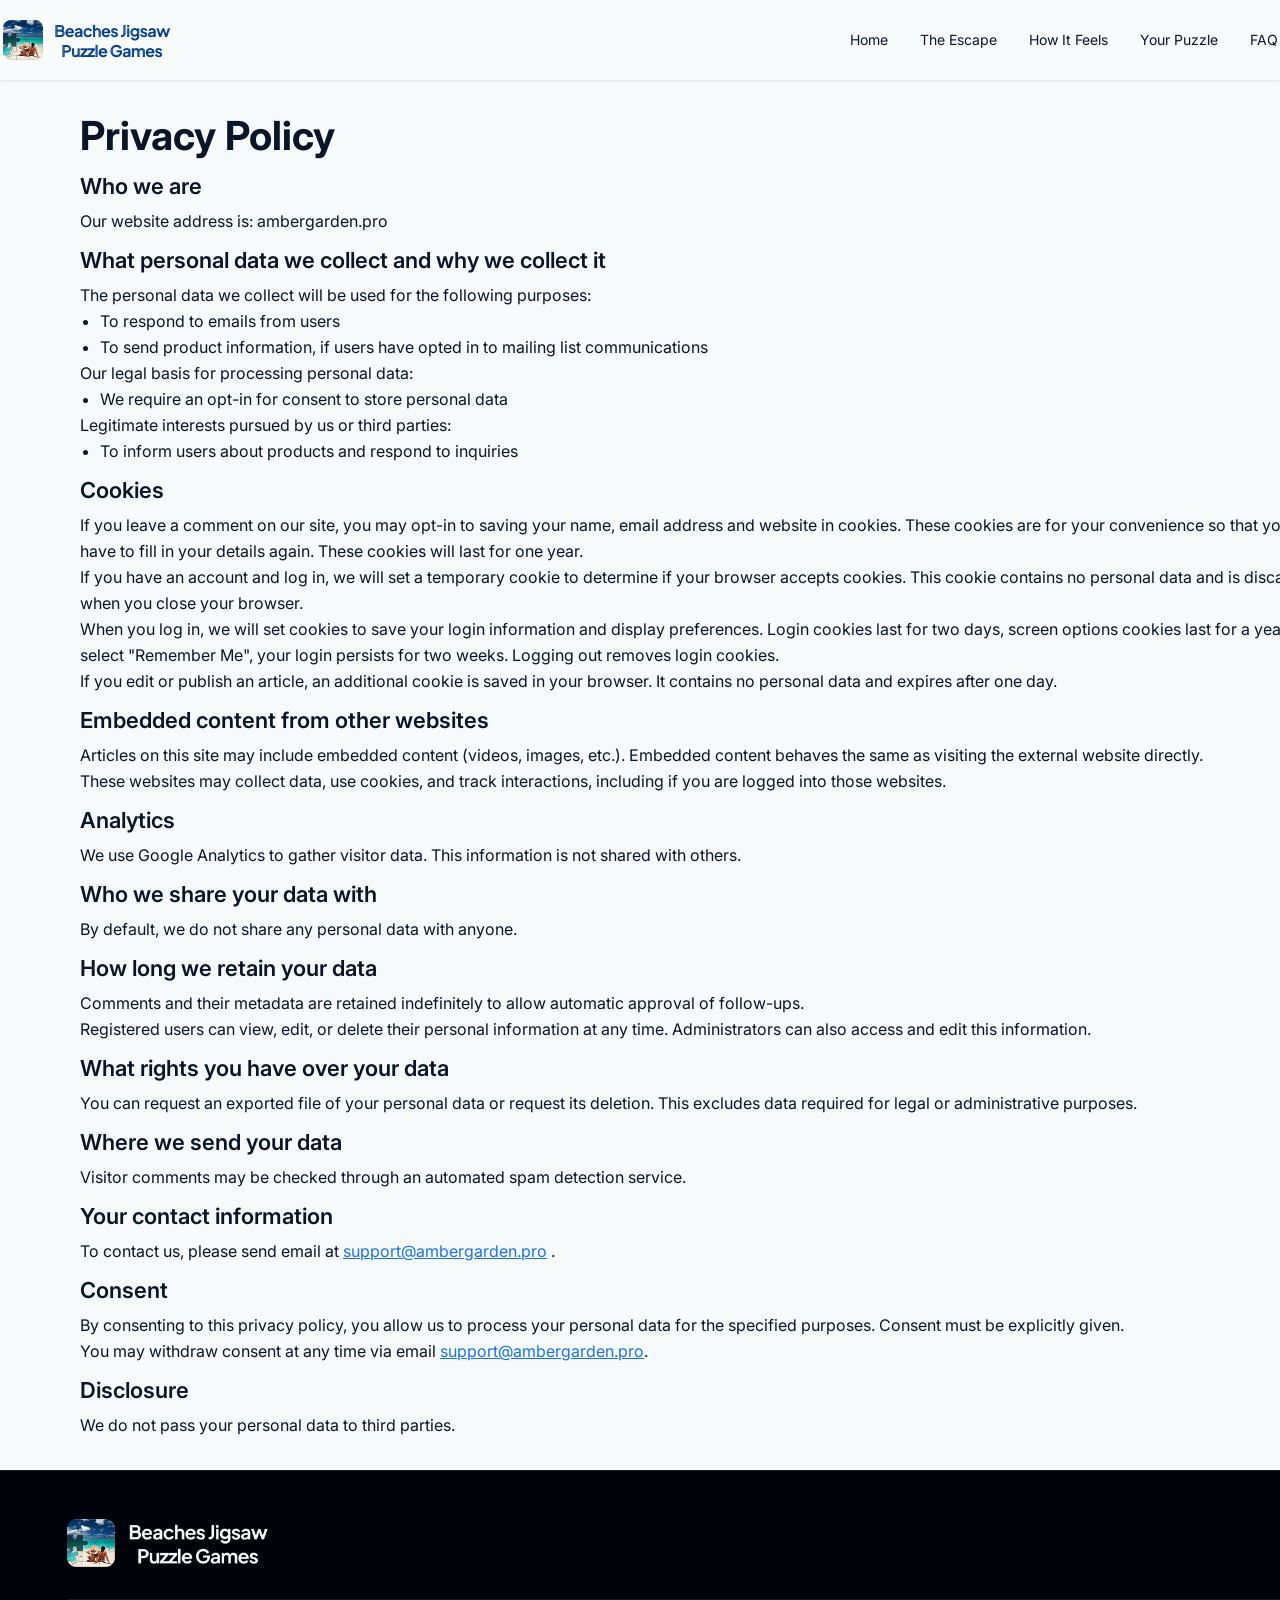
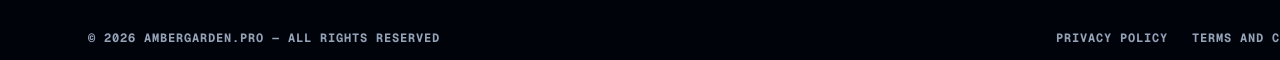
<file: policy.html>
<!doctype html>
<html lang="en">
  <head>
    <meta charset="UTF-8" />
    <meta name="viewport" content="width=device-width, initial-scale=1.0" />

    <title>Privacy Policy</title>
    <link rel="icon" href="img/unnamed 2.png" />

    <link rel="stylesheet" type="text/css" href="slick/slick.css" />
    <link rel="stylesheet" href="css/main.css" />
  </head>

  <body>
    <header class="a-j-header">
      <div class="a-j-header-background"></div>
      <nav class="a-j-navigation">
        <ul class="a-j-navigation-list">
          <li class="a-j-navigation-item">
            <a href="/" class="a-j-navigation-link">
              <img
                class="a-j-title-img a-j-navigation-img"
                alt="logo"
                src="img/1.png"
                style="height: 40px"
              />
            </a>
          </li>
          <li class="a-j-navigation-item">
            <a href="/" class="a-j-navigation-link">Home</a>
          </li>
          <li class="a-j-navigation-item">
            <a href="/#about" class="a-j-navigation-link">The Escape</a>
          </li>
          <li class="a-j-navigation-item">
            <a href="/#why" class="a-j-navigation-link">How It Feels</a>
          </li>
          <li class="a-j-navigation-item">
            <a href="/#uniqueness" class="a-j-navigation-link">Your Puzzle</a>
          </li>

          <li class="a-j-navigation-item">
            <a href="/#faq" class="a-j-navigation-link">FAQ</a>
          </li>
        </ul>

        <div class="a-j-header-button-wrapper">
          <a href="/" class="a-j-policy-terms-header-icon-menu">
            <img
              href="/"
              class="a-j-title-img"
              alt="logo"
              src="img/1.png"
              style="height: 40px"
            />
          </a>

          <button type="button" class="a-j-header-icon-button" data-menu-button>
            <svg
              class="a-j-header-icon a-j-header-icon-menu"
              width="24"
              height="24"
              viewBox="0 0 24 24"
              fill="none"
              xmlns="http://www.w3.org/2000/svg"
            >
              <g clip-path="url(#clip0_2_344)">
                <path
                  d="M4 6H20"
                  stroke="#0B1528"
                  stroke-width="2"
                  stroke-linecap="round"
                  stroke-linejoin="round"
                />
                <path
                  d="M4 12H20"
                  stroke="#0B1528"
                  stroke-width="2"
                  stroke-linecap="round"
                  stroke-linejoin="round"
                />
                <path
                  d="M4 18H20"
                  stroke="#0B1528"
                  stroke-width="2"
                  stroke-linecap="round"
                  stroke-linejoin="round"
                />
              </g>
              <defs>
                <clipPath id="clip0_2_344">
                  <rect width="24" height="24" fill="white" />
                </clipPath>
              </defs>
            </svg>
            <svg
              class="a-j-header-icon a-j-header-icon-close"
              width="24"
              height="24"
              viewBox="0 0 24 24"
              fill="none"
              xmlns="http://www.w3.org/2000/svg"
            >
              <g clip-path="url(#clip0_2_327)">
                <path
                  d="M18 6L6 18"
                  stroke="#0B1528"
                  stroke-width="2"
                  stroke-linecap="round"
                  stroke-linejoin="round"
                />
                <path
                  d="M6 6L18 18"
                  stroke="#0B1528"
                  stroke-width="2"
                  stroke-linecap="round"
                  stroke-linejoin="round"
                />
              </g>
              <defs>
                <clipPath id="clip0_2_327">
                  <rect width="24" height="24" fill="white" />
                </clipPath>
              </defs>
            </svg>
          </button>
        </div>
      </nav>
    </header>

    <main>
      <div class="a-j-policy-terms-container">
        <h1>Privacy Policy</h1>

        <section>
          <h2>Who we are</h2>
          <p>
            Our website address is:
            <span class="app-domain">ambergarden.pro</span>
          </p>
        </section>

        <section>
          <h2>What personal data we collect and why we collect it</h2>

          <p>
            The personal data we collect will be used for the following
            purposes:
          </p>
          <ul>
            <li>To respond to emails from users</li>
            <li>
              To send product information, if users have opted in to mailing
              list communications
            </li>
          </ul>

          <p>Our legal basis for processing personal data:</p>
          <ul>
            <li>We require an opt-in for consent to store personal data</li>
          </ul>

          <p>Legitimate interests pursued by us or third parties:</p>
          <ul>
            <li>To inform users about products and respond to inquiries</li>
          </ul>

          <h2>Cookies</h2>
          <p>
            If you leave a comment on our site, you may opt-in to saving your
            name, email address and website in cookies. These cookies are for
            your convenience so that you do not have to fill in your details
            again. These cookies will last for one year.
          </p>

          <p>
            If you have an account and log in, we will set a temporary cookie to
            determine if your browser accepts cookies. This cookie contains no
            personal data and is discarded when you close your browser.
          </p>

          <p>
            When you log in, we will set cookies to save your login information
            and display preferences. Login cookies last for two days, screen
            options cookies last for a year. If you select "Remember Me", your
            login persists for two weeks. Logging out removes login cookies.
          </p>

          <p>
            If you edit or publish an article, an additional cookie is saved in
            your browser. It contains no personal data and expires after one
            day.
          </p>

          <h2>Embedded content from other websites</h2>
          <p>
            Articles on this site may include embedded content (videos, images,
            etc.). Embedded content behaves the same as visiting the external
            website directly.
          </p>

          <p>
            These websites may collect data, use cookies, and track
            interactions, including if you are logged into those websites.
          </p>

          <h2>Analytics</h2>
          <p>
            We use Google Analytics to gather visitor data. This information is
            not shared with others.
          </p>
        </section>

        <section>
          <h2>Who we share your data with</h2>
          <p>By default, we do not share any personal data with anyone.</p>
        </section>

        <section>
          <h2>How long we retain your data</h2>
          <p>
            Comments and their metadata are retained indefinitely to allow
            automatic approval of follow-ups.
          </p>
          <p>
            Registered users can view, edit, or delete their personal
            information at any time. Administrators can also access and edit
            this information.
          </p>
        </section>

        <section>
          <h2>What rights you have over your data</h2>
          <p>
            You can request an exported file of your personal data or request
            its deletion. This excludes data required for legal or
            administrative purposes.
          </p>
        </section>

        <section>
          <h2>Where we send your data</h2>
          <p>
            Visitor comments may be checked through an automated spam detection
            service.
          </p>
        </section>

        <section>
          <h2>Your contact information</h2>
          <p>
            To contact us, please send email at
            <a href="mailto:support@ambergarden.pro"
              ><span class="domain">support@ambergarden.pro</span></a
            >
            .
          </p>
        </section>

        <section>
          <h2>Consent</h2>
          <p>
            By consenting to this privacy policy, you allow us to process your
            personal data for the specified purposes. Consent must be explicitly
            given.
          </p>
          <p>
            You may withdraw consent at any time via email
            <a href="mailto:support@ambergarden.pro"
              ><span class="domain">support@ambergarden.pro</span></a
            >.
          </p>
        </section>

        <section>
          <h2>Disclosure</h2>
          <p>We do not pass your personal data to third parties.</p>
        </section>
      </div>
    </main>

    <footer
      class="a-j-footer"
      style="margin: auto; border-top: 1px solid #f1f5f91a; background: #01030a"
    >
      <div class="a-j-footer-container">
        <div class="a-j-footer-div-w">
          <a href="#">
            <img
              class="a-j-footer-img"
              src="/img/Brand Logo.png"
              alt="button"
            /> </a
          ><img class="a-j-footer-img-w" src="/img/Frame.png" alt="button" />
        </div>
        <div class="a-j-footer-div-q">
          <div class="a-j-footer-wrapper">
            <a class="a-j-footer-text" href="/policy.html">Privacy Policy</a>
            <a class="a-j-footer-text" href="/terms.html"
              >Terms and Conditions
            </a>
          </div>
          <p class="a-j-footer-copyright">
            © 2026 ambergarden.pro — All rights reserved
          </p>
        </div>
      </div>
    </footer>
    <script src="js/mobile-menu.js"></script>
  </body>
</html>
</file>
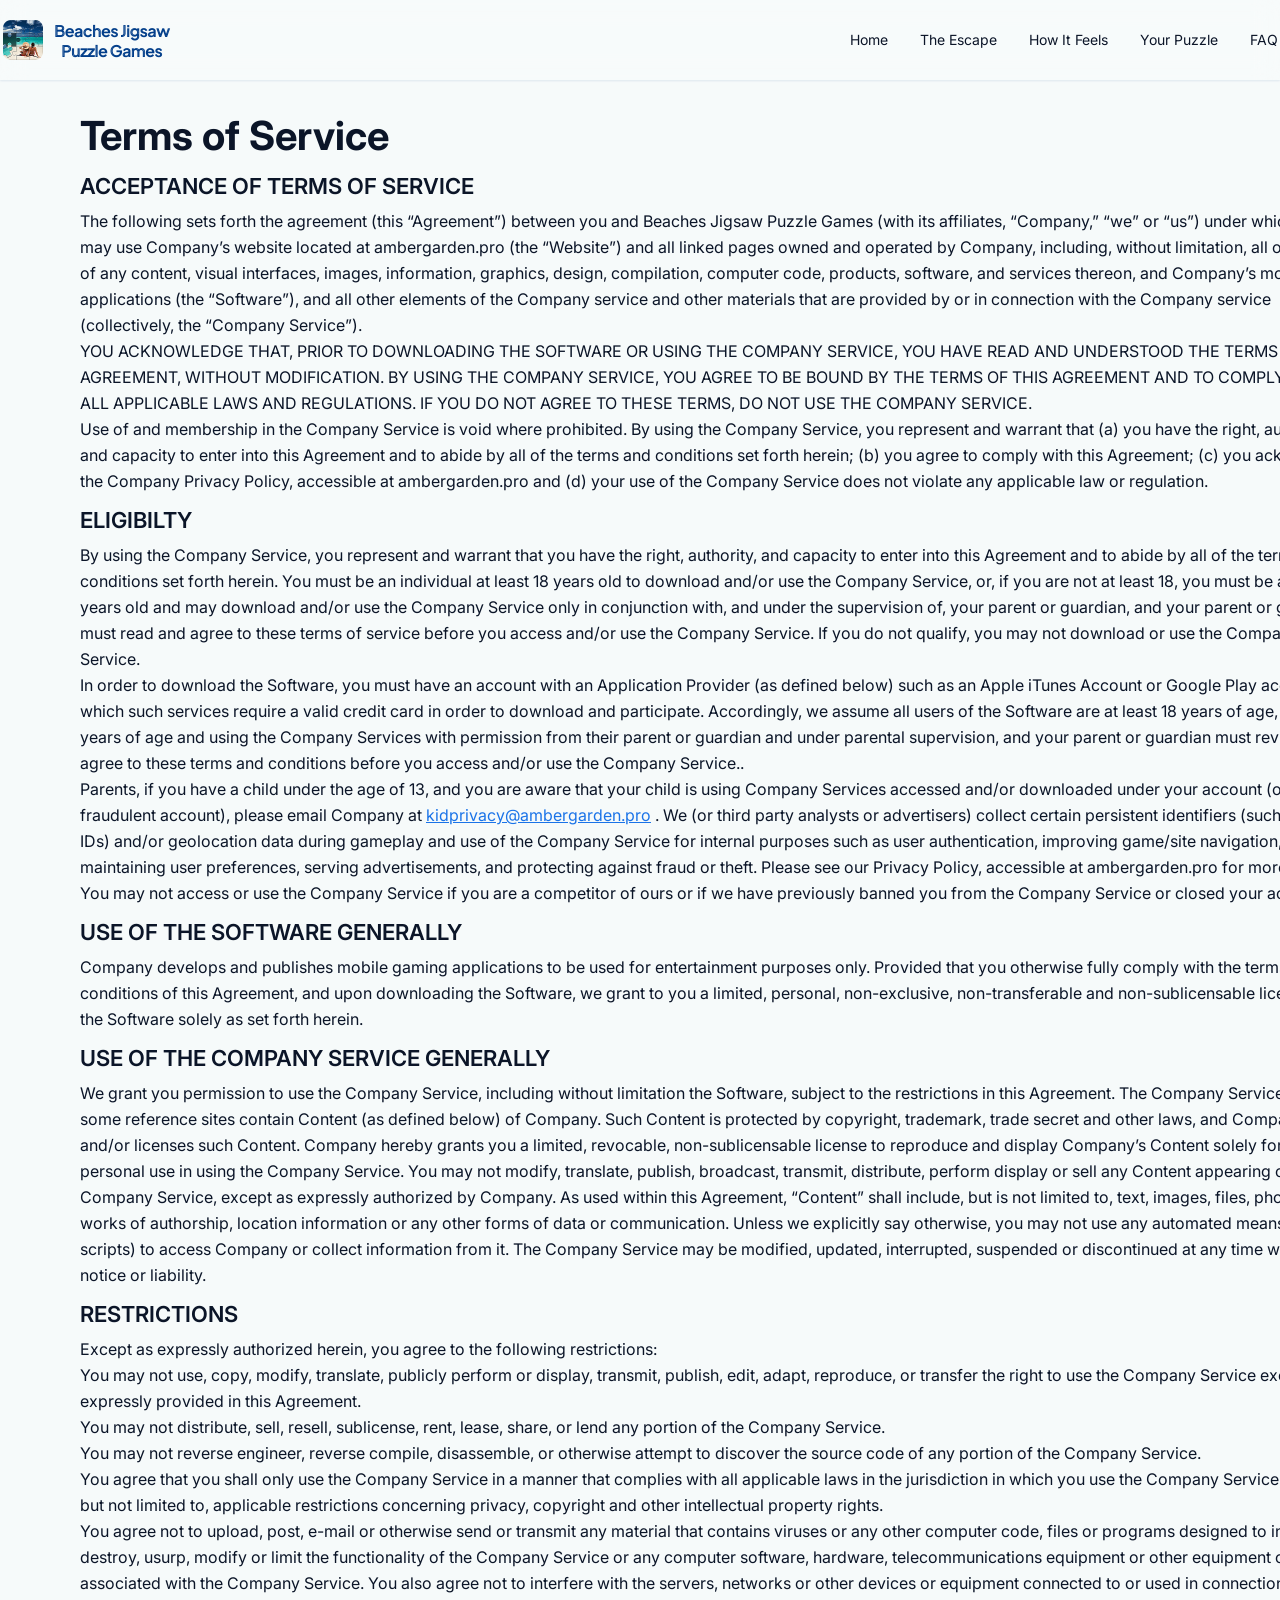
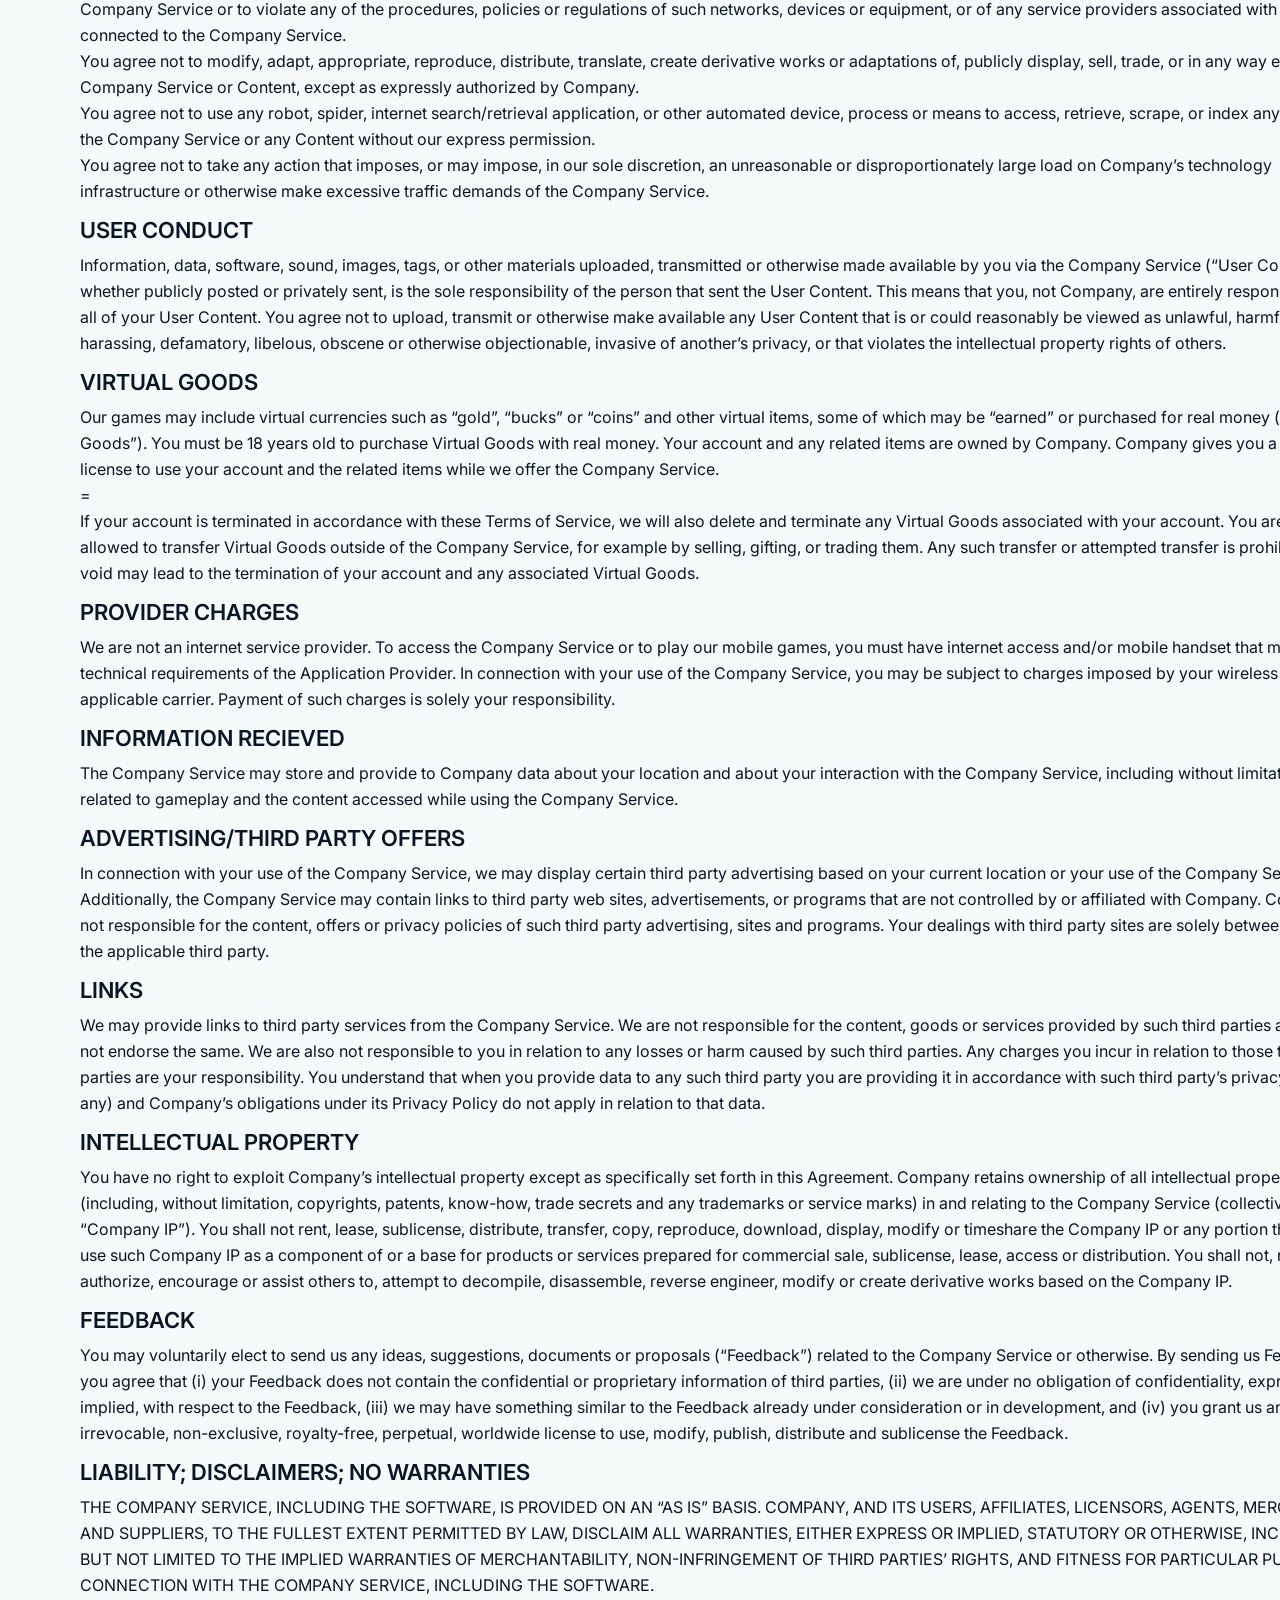
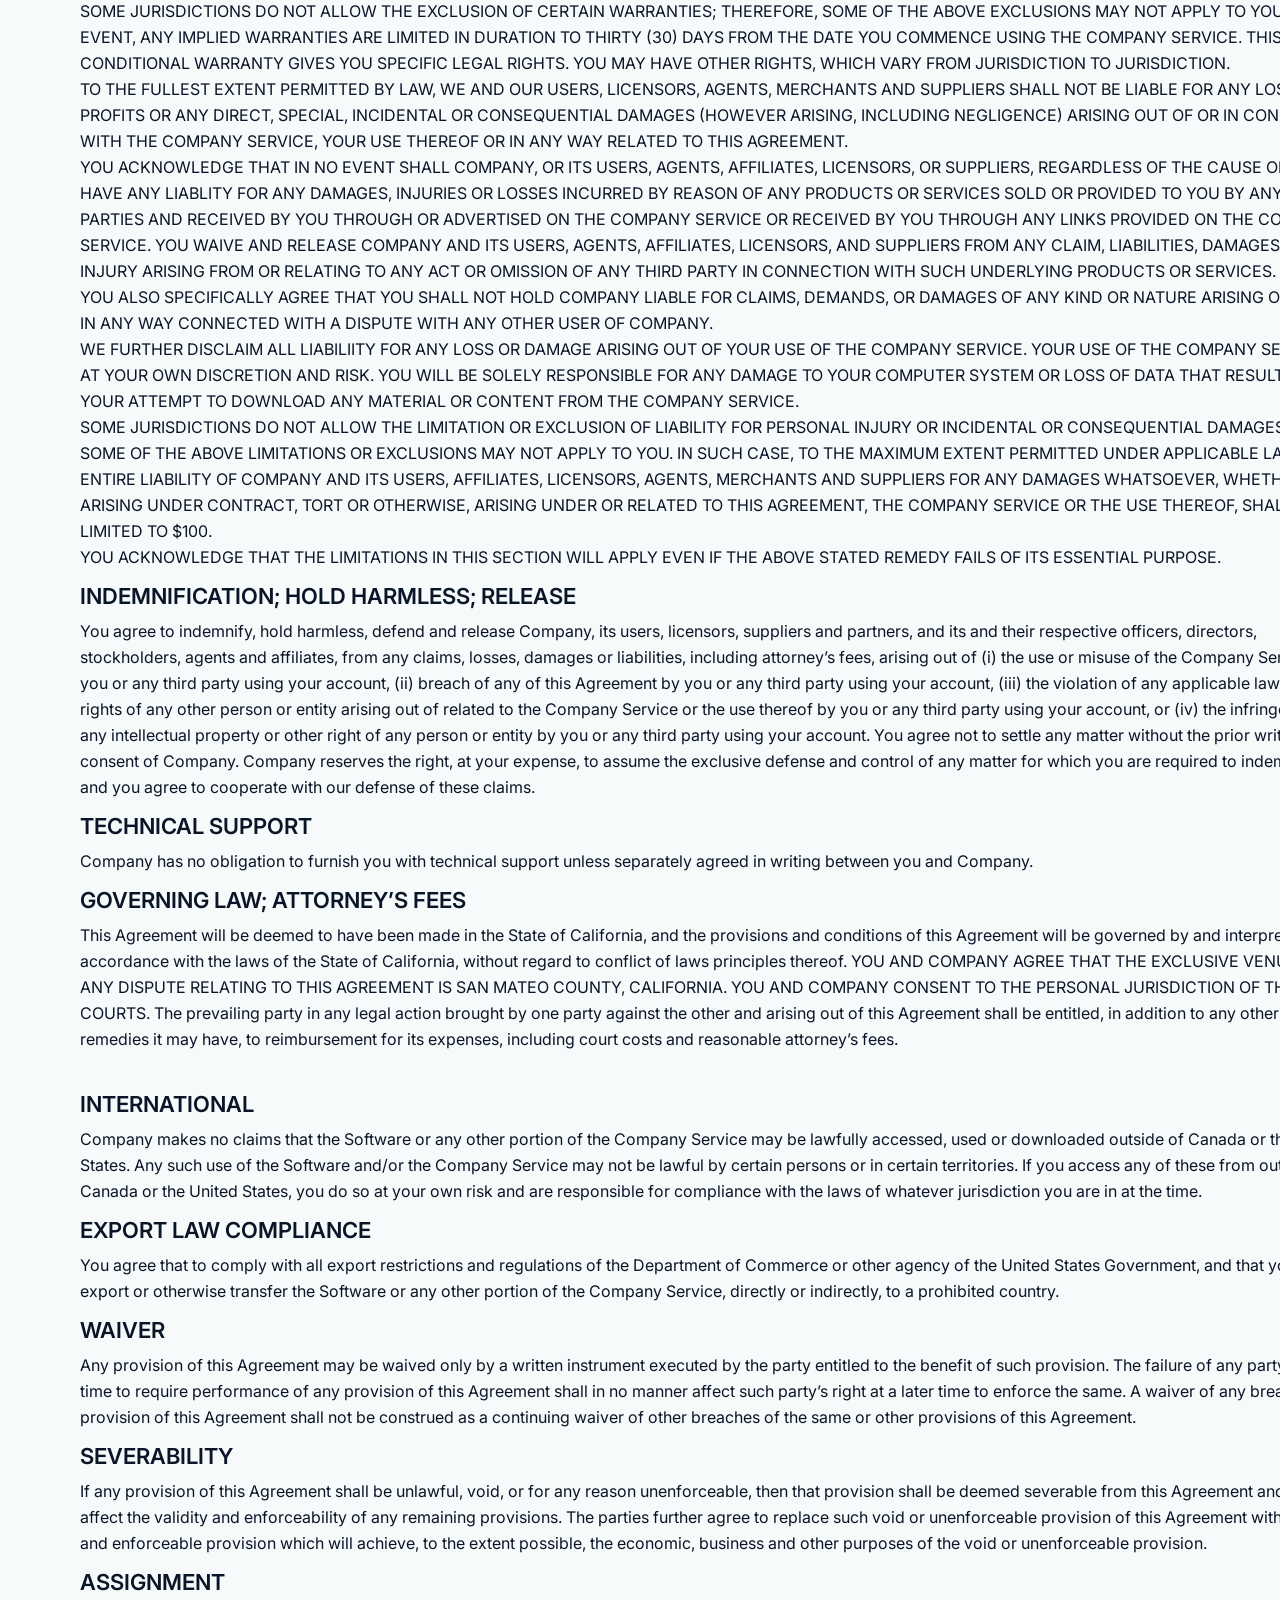
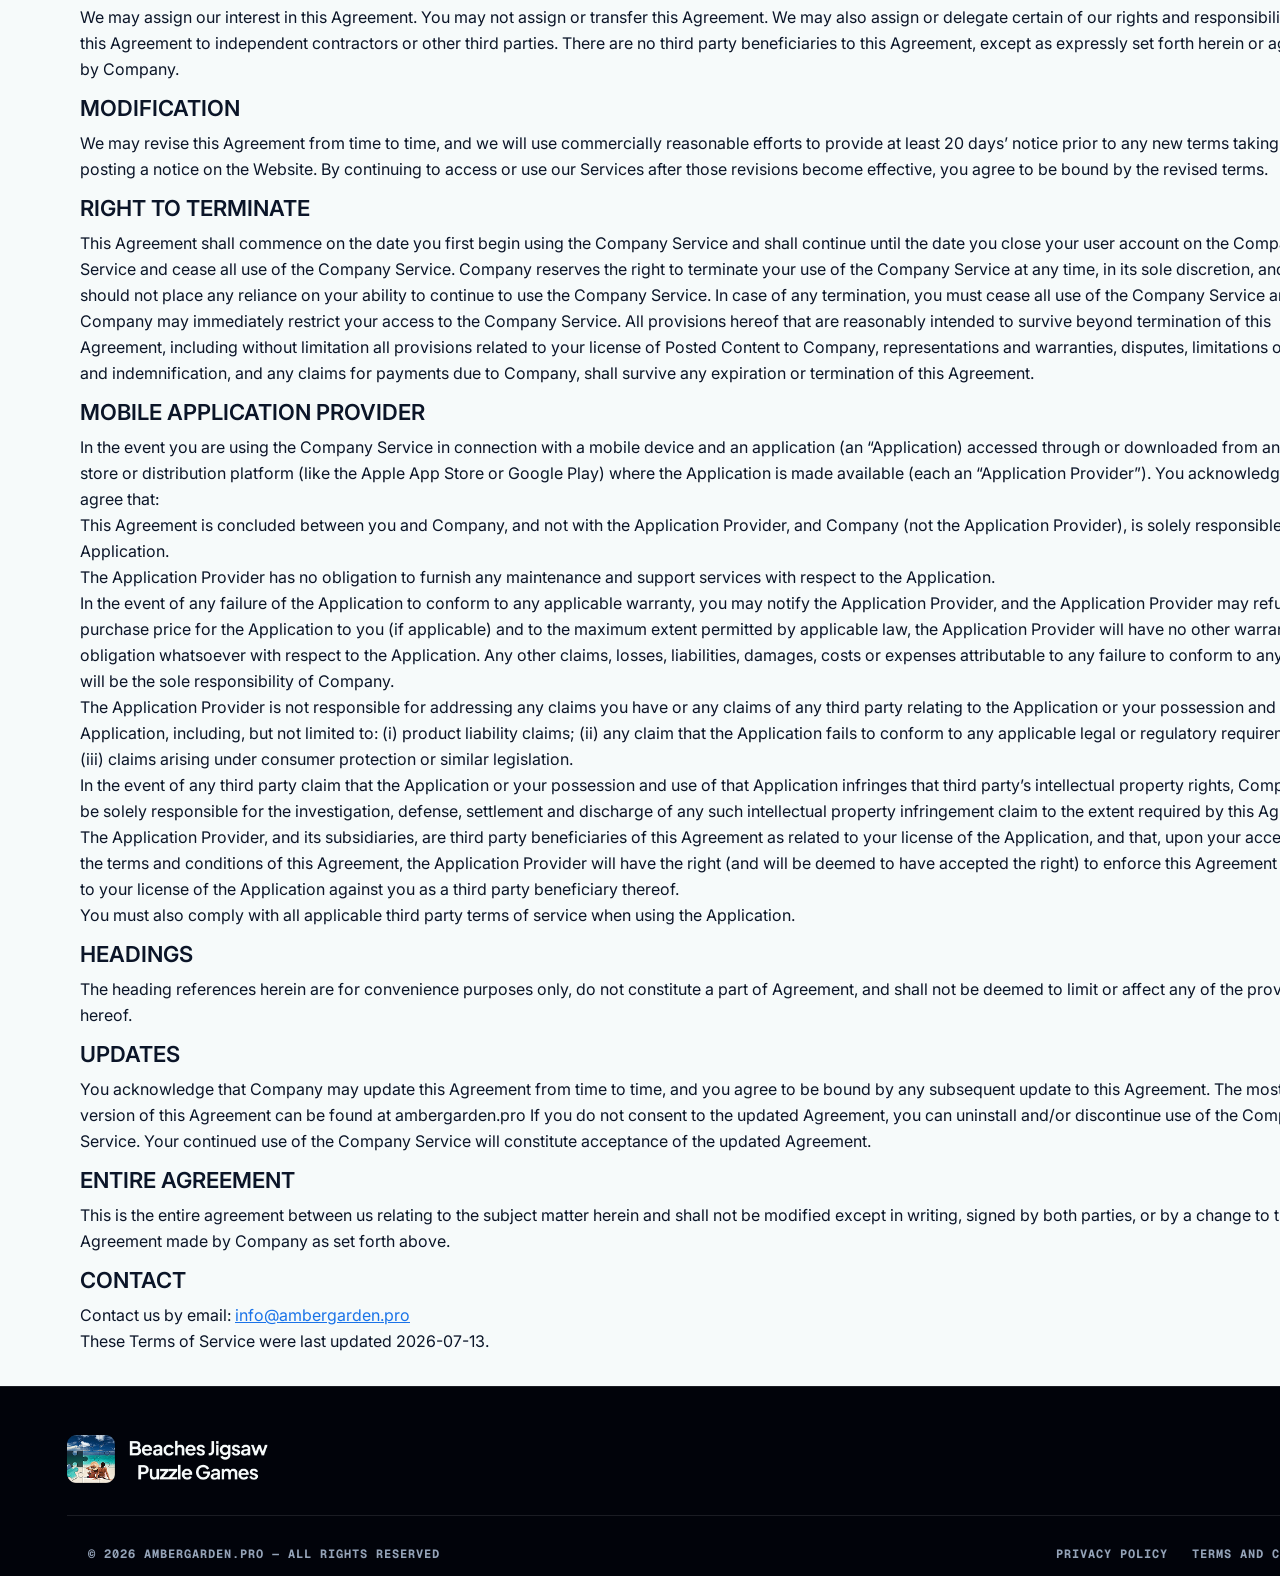
<file: terms.html>
<!doctype html>
<html lang="en">
  <head>
    <meta charset="UTF-8" />
    <meta name="viewport" content="width=device-width, initial-scale=1.0" />

    <title>Terms of Service</title>
    <link rel="icon" href="img/unnamed 2.png" />

    <link rel="stylesheet" type="text/css" href="slick/slick.css" />
    <link rel="stylesheet" href="css/main.css" />
  </head>

  <body>
    <header class="a-j-header">
      <div class="a-j-header-background"></div>
      <nav class="a-j-navigation">
        <ul class="a-j-navigation-list">
          <li class="a-j-navigation-item">
            <a href="/" class="a-j-navigation-link">
              <img
                class="a-j-title-img a-j-navigation-img"
                alt="logo"
                src="img/1.png"
                style="height: 40px"
              />
            </a>
          </li>
          <li class="a-j-navigation-item">
            <a href="/" class="a-j-navigation-link">Home</a>
          </li>
          <li class="a-j-navigation-item">
            <a href="/#about" class="a-j-navigation-link">The Escape</a>
          </li>
          <li class="a-j-navigation-item">
            <a href="/#why" class="a-j-navigation-link">How It Feels</a>
          </li>
          <li class="a-j-navigation-item">
            <a href="/#uniqueness" class="a-j-navigation-link">Your Puzzle</a>
          </li>

          <li class="a-j-navigation-item">
            <a href="/#faq" class="a-j-navigation-link">FAQ</a>
          </li>
        </ul>

        <div class="a-j-header-button-wrapper">
          <a href="/" class="a-j-policy-terms-header-icon-menu">
            <img
              href="/"
              class="a-j-title-img"
              alt="logo"
              src="img/1.png"
              style="height: 40px"
            />
          </a>

          <button type="button" class="a-j-header-icon-button" data-menu-button>
            <svg
              class="a-j-header-icon a-j-header-icon-menu"
              width="24"
              height="24"
              viewBox="0 0 24 24"
              fill="none"
              xmlns="http://www.w3.org/2000/svg"
            >
              <g clip-path="url(#clip0_2_344)">
                <path
                  d="M4 6H20"
                  stroke="#0B1528"
                  stroke-width="2"
                  stroke-linecap="round"
                  stroke-linejoin="round"
                />
                <path
                  d="M4 12H20"
                  stroke="#0B1528"
                  stroke-width="2"
                  stroke-linecap="round"
                  stroke-linejoin="round"
                />
                <path
                  d="M4 18H20"
                  stroke="#0B1528"
                  stroke-width="2"
                  stroke-linecap="round"
                  stroke-linejoin="round"
                />
              </g>
              <defs>
                <clipPath id="clip0_2_344">
                  <rect width="24" height="24" fill="white" />
                </clipPath>
              </defs>
            </svg>
            <svg
              class="a-j-header-icon a-j-header-icon-close"
              width="24"
              height="24"
              viewBox="0 0 24 24"
              fill="none"
              xmlns="http://www.w3.org/2000/svg"
            >
              <g clip-path="url(#clip0_2_327)">
                <path
                  d="M18 6L6 18"
                  stroke="#0B1528"
                  stroke-width="2"
                  stroke-linecap="round"
                  stroke-linejoin="round"
                />
                <path
                  d="M6 6L18 18"
                  stroke="#0B1528"
                  stroke-width="2"
                  stroke-linecap="round"
                  stroke-linejoin="round"
                />
              </g>
              <defs>
                <clipPath id="clip0_2_327">
                  <rect width="24" height="24" fill="white" />
                </clipPath>
              </defs>
            </svg>
          </button>
        </div>
      </nav>
    </header>
    <main>
      <section>
        <div class="a-j-policy-terms-container">
          <h1>Terms of Service</h1>

          <h2>ACCEPTANCE OF TERMS OF SERVICE</h2>

          <p>
            <span
              >The following sets forth the agreement (this “Agreement”) between
              you and
              <span class="name">Beaches Jigsaw Puzzle Games</span> (with its
              affiliates, “Company,” “we” or “us”) under which you may use
              Company’s website located at
              <span class="app-domain">ambergarden.pro</span>
              (the “Website”) and all linked pages owned and operated by
              Company, including, without limitation, all or any part of any
              content, visual interfaces, images, information, graphics, design,
              compilation, computer code, products, software, and services
              thereon, and Company’s mobile applications (the “Software”), and
              all other elements of the Company service and other materials that
              are provided by or in connection with the Company service
              (collectively, the “Company Service”).</span
            >
          </p>

          <p>
            <span
              >YOU ACKNOWLEDGE THAT, PRIOR TO DOWNLOADING THE SOFTWARE OR USING
              THE COMPANY SERVICE, YOU HAVE READ AND UNDERSTOOD THE TERMS OF
              THIS AGREEMENT, WITHOUT MODIFICATION. BY USING THE COMPANY
              SERVICE, YOU AGREE TO BE BOUND BY THE TERMS OF THIS AGREEMENT AND
              TO COMPLY WITH ALL APPLICABLE LAWS AND REGULATIONS. IF YOU DO NOT
              AGREE TO THESE TERMS, DO NOT USE THE COMPANY SERVICE.</span
            >
          </p>

          <p>
            <span
              >Use of and membership in the Company Service is void where
              prohibited. By using the Company Service, you represent and
              warrant that (a) you have the right, authority, and capacity to
              enter into this Agreement and to abide by all of the terms and
              conditions set forth herein; (b) you agree to comply with this
              Agreement; (c) you acknowledge the Company Privacy Policy,
              accessible at
              <span class="app-domain">ambergarden.pro</span>
              and (d) your use of the Company Service does not violate any
              applicable law or regulation.</span
            >
          </p>

          <h2>ELIGIBILTY</h2>

          <p>
            <span
              >By using the Company Service, you represent and warrant that you
              have the right, authority, and capacity to enter into this
              Agreement and to abide by all of the terms and conditions set
              forth herein. You must be an individual at least 18 years old to
              download and/or use the Company Service, or, if you are not at
              least 18, you must be at least 13 years old and may download
              and/or use the Company Service only in conjunction with, and under
              the supervision of, your parent or guardian, and your parent or
              guardian must read and agree to these terms of service before you
              access and/or use the Company Service. If you do not qualify, you
              may not download or use the Company Service.</span
            >
          </p>

          <p>
            <span
              >In order to download the Software, you must have an account with
              an Application Provider (as defined below) such as an Apple iTunes
              Account or Google Play account, which such services require a
              valid credit card in order to download and participate.
              Accordingly, we assume all users of the Software are at least 18
              years of age, or are 13 years of age and using the Company
              Services with permission from their parent or guardian and under
              parental supervision, and your parent or guardian must review and
              agree to these terms and conditions before you access and/or use
              the Company Service..</span
            >
          </p>

          <p>
            <span
              >Parents, if you have a child under the age of 13, and you are
              aware that your child is using Company Services accessed and/or
              downloaded under your account (or a fraudulent account), please
              email Company at

              <a href="mailto:kidprivacy@ambergarden.pro"
                ><span class="domain">kidprivacy@ambergarden.pro</span></a
              >
              . We (or third party analysts or advertisers) collect certain
              persistent identifiers (such as device IDs) and/or geolocation
              data during gameplay and use of the Company Service for internal
              purposes such as user authentication, improving game/site
              navigation, maintaining user preferences, serving advertisements,
              and protecting against fraud or theft. Please see our Privacy
              Policy, accessible at
              <span class="app-domain">ambergarden.pro</span>
              for more details.</span
            >
          </p>

          <p>
            <span
              >You may not access or use the Company Service if you are a
              competitor of ours or if we have previously banned you from the
              Company Service or closed your account.</span
            >
          </p>

          <h2>USE OF THE SOFTWARE GENERALLY</h2>

          <p>
            <span
              >Company develops and publishes mobile gaming applications to be
              used for entertainment purposes only. Provided that you otherwise
              fully comply with the terms and conditions of this Agreement, and
              upon downloading the Software, we grant to you a limited,
              personal, non-exclusive, non-transferable and non-sublicensable
              license to use the Software solely as set forth herein.</span
            >
          </p>

          <h2>USE OF THE COMPANY SERVICE GENERALLY&nbsp;</h2>

          <p>
            <span
              >We grant you permission to use the Company Service, including
              without limitation the Software, subject to the restrictions in
              this Agreement. The Company Service and some reference sites
              contain Content (as defined below) of Company. Such Content is
              protected by copyright, trademark, trade secret and other laws,
              and Company owns and/or licenses such Content. Company hereby
              grants you a limited, revocable, non-sublicensable license to
              reproduce and display Company’s Content solely for your personal
              use in using the Company Service. You may not modify, translate,
              publish, broadcast, transmit, distribute, perform display or sell
              any Content appearing on the Company Service, except as expressly
              authorized by Company. As used within this Agreement, “Content”
              shall include, but is not limited to, text, images, files, photos,
              audio, works of authorship, location information or any other
              forms of data or communication. Unless we explicitly say
              otherwise, you may not use any automated means (such as scripts)
              to access Company or collect information from it. The Company
              Service may be modified, updated, interrupted, suspended or
              discontinued at any time without notice or liability.</span
            >
          </p>

          <h2>RESTRICTIONS</h2>

          <p>
            <span
              >Except as expressly authorized herein, you agree to the following
              restrictions:</span
            >
          </p>

          <ol>
            <li>
              <p>
                <span
                  >You may not use, copy, modify, translate, publicly perform or
                  display, transmit, publish, edit, adapt, reproduce, or
                  transfer the right to use the Company Service except as
                  expressly provided in this Agreement.</span
                >
              </p>
            </li>
            <li>
              <p>
                <span
                  >You may not distribute, sell, resell, sublicense, rent,
                  lease, share, or lend any portion of the Company
                  Service.</span
                >
              </p>
            </li>
            <li>
              <p>
                <span
                  >You may not reverse engineer, reverse compile, disassemble,
                  or otherwise attempt to discover the source code of any
                  portion of the Company Service.</span
                >
              </p>
            </li>
            <li>
              <p>
                <span
                  >You agree that you shall only use the Company Service in a
                  manner that complies with all applicable laws in the
                  jurisdiction in which you use the Company Service, including,
                  but not limited to, applicable restrictions concerning
                  privacy, copyright and other intellectual property
                  rights.</span
                >
              </p>
            </li>
            <li>
              <p>
                <span
                  >You agree not to upload, post, e-mail or otherwise send or
                  transmit any material that contains viruses or any other
                  computer code, files or programs designed to interrupt,
                  destroy, usurp, modify or limit the functionality of the
                  Company Service or any computer software, hardware,
                  telecommunications equipment or other equipment or devices
                  associated with the Company Service. You also agree not to
                  interfere with the servers, networks or other devices or
                  equipment connected to or used in connection with the Company
                  Service or to violate any of the procedures, policies or
                  regulations of such networks, devices or equipment, or of any
                  service providers associated with or connected to the Company
                  Service.</span
                >
              </p>
            </li>
            <li>
              <p>
                <span
                  >You agree not to modify, adapt, appropriate, reproduce,
                  distribute, translate, create derivative works or adaptations
                  of, publicly display, sell, trade, or in any way exploit the
                  Company Service or Content, except as expressly authorized by
                  Company.</span
                >
              </p>
            </li>
            <li>
              <p>
                <span
                  >You agree not to use any robot, spider, internet
                  search/retrieval application, or other automated device,
                  process or means to access, retrieve, scrape, or index any
                  portion of the Company Service or any Content without our
                  express permission.</span
                >
              </p>
            </li>
            <li>
              <p>
                <span
                  >You agree not to take any action that imposes, or may impose,
                  in our sole discretion, an unreasonable or disproportionately
                  large load on Company’s technology infrastructure or otherwise
                  make excessive traffic demands of the Company Service.</span
                >
              </p>
            </li>
          </ol>

          <h2>USER CONDUCT</h2>

          <p>
            <span
              >Information, data, software, sound, images, tags, or other
              materials uploaded, transmitted or otherwise made available by you
              via the Company Service (“User Content), whether publicly posted
              or privately sent, is the sole responsibility of the person that
              sent the User Content. This means that you, not Company, are
              entirely responsible for all of your User Content. You agree not
              to upload, transmit or otherwise make available any User Content
              that is or could reasonably be viewed as unlawful, harmful,
              harassing, defamatory, libelous, obscene or otherwise
              objectionable, invasive of another’s privacy, or that violates the
              intellectual property rights of others.</span
            >
          </p>

          <h2>VIRTUAL GOODS</h2>

          <p>
            <span
              >Our games may include virtual currencies such as “gold”, “bucks”
              or “coins” and other virtual items, some of which may be “earned”
              or purchased for real money (“Virtual Goods”). You must be 18
              years old to purchase Virtual Goods with real money. Your account
              and any related items are owned by Company. Company gives you a
              limited license to use your account and the related items while we
              offer the Company Service.</span
            >
          </p>

          =

          <p>
            <span
              >If your account is terminated in accordance with these Terms of
              Service, we will also delete and terminate any Virtual Goods
              associated with your account. You are not allowed to transfer
              Virtual Goods outside of the Company Service, for example by
              selling, gifting, or trading them. Any such transfer or attempted
              transfer is prohibited and void may lead to the termination of
              your account and any associated Virtual Goods.</span
            >
          </p>

          <h2>PROVIDER CHARGES</h2>

          <p>
            <span
              >We are not an internet service provider. To access the Company
              Service or to play our mobile games, you must have internet access
              and/or mobile handset that meets the technical requirements of the
              Application Provider. In connection with your use of the Company
              Service, you may be subject to charges imposed by your wireless or
              other applicable carrier. Payment of such charges is solely your
              responsibility.</span
            >
          </p>

          <h2>INFORMATION RECIEVED</h2>

          <p>
            <span
              >The Company Service may store and provide to Company data about
              your location and about your interaction with the Company Service,
              including without limitation, data related to gameplay and the
              content accessed while using the Company Service.</span
            >
          </p>

          <h2>ADVERTISING/THIRD PARTY OFFERS</h2>

          <p>
            <span
              >In connection with your use of the Company Service, we may
              display certain third party advertising based on your current
              location or your use of the Company Service. Additionally, the
              Company Service may contain links to third party web sites,
              advertisements, or programs that are not controlled by or
              affiliated with Company. Company is not responsible for the
              content, offers or privacy policies of such third party
              advertising, sites and programs. Your dealings with third party
              sites are solely between you and the applicable third party.</span
            >
          </p>

          <h2>LINKS</h2>

          <p>
            <span
              >We may provide links to third party services from the Company
              Service. We are not responsible for the content, goods or services
              provided by such third parties and we do not endorse the same. We
              are also not responsible to you in relation to any losses or harm
              caused by such third parties. Any charges you incur in relation to
              those third parties are your responsibility. You understand that
              when you provide data to any such third party you are providing it
              in accordance with such third party’s privacy policy (if any) and
              Company’s obligations under its Privacy Policy do not apply in
              relation to that data.</span
            >
          </p>

          <h2>INTELLECTUAL PROPERTY</h2>

          <p>
            <span
              >You have no right to exploit Company’s intellectual property
              except as specifically set forth in this Agreement. Company
              retains ownership of all intellectual property rights (including,
              without limitation, copyrights, patents, know-how, trade secrets
              and any trademarks or service marks) in and relating to the
              Company Service (collectively the “Company IP”). You shall not
              rent, lease, sublicense, distribute, transfer, copy, reproduce,
              download, display, modify or timeshare the Company IP or any
              portion thereof, or use such Company IP as a component of or a
              base for products or services prepared for commercial sale,
              sublicense, lease, access or distribution. You shall not, nor
              authorize, encourage or assist others to, attempt to decompile,
              disassemble, reverse engineer, modify or create derivative works
              based on the Company IP.</span
            >
          </p>

          <h2>FEEDBACK</h2>

          <p>
            <span
              >You may voluntarily elect to send us any ideas, suggestions,
              documents or proposals (“Feedback”) related to the Company Service
              or otherwise. By sending us Feedback, you agree that (i) your
              Feedback does not contain the confidential or proprietary
              information of third parties, (ii) we are under no obligation of
              confidentiality, express or implied, with respect to the Feedback,
              (iii) we may have something similar to the Feedback already under
              consideration or in development, and (iv) you grant us an
              irrevocable, non-exclusive, royalty-free, perpetual, worldwide
              license to use, modify, publish, distribute and sublicense the
              Feedback.</span
            >
          </p>

          <h2>LIABILITY; DISCLAIMERS; NO WARRANTIES</h2>

          <p>
            <span
              >THE COMPANY SERVICE, INCLUDING THE SOFTWARE, IS PROVIDED ON AN
              “AS IS” BASIS. COMPANY, AND ITS USERS, AFFILIATES, LICENSORS,
              AGENTS, MERCHANTS AND SUPPLIERS, TO THE FULLEST EXTENT PERMITTED
              BY LAW, DISCLAIM ALL WARRANTIES, EITHER EXPRESS OR IMPLIED,
              STATUTORY OR OTHERWISE, INCLUDING BUT NOT LIMITED TO THE IMPLIED
              WARRANTIES OF MERCHANTABILITY, NON-INFRINGEMENT OF THIRD PARTIES’
              RIGHTS, AND FITNESS FOR PARTICULAR PURPOSE, IN CONNECTION WITH THE
              COMPANY SERVICE, INCLUDING THE SOFTWARE.</span
            >
          </p>

          <p>
            <span
              >SOME JURISDICTIONS DO NOT ALLOW THE EXCLUSION OF CERTAIN
              WARRANTIES; THEREFORE, SOME OF THE ABOVE EXCLUSIONS MAY NOT APPLY
              TO YOU. IN THAT EVENT, ANY IMPLIED WARRANTIES ARE LIMITED IN
              DURATION TO THIRTY (30) DAYS FROM THE DATE YOU COMMENCE USING THE
              COMPANY SERVICE. THIS CONDITIONAL WARRANTY GIVES YOU SPECIFIC
              LEGAL RIGHTS. YOU MAY HAVE OTHER RIGHTS, WHICH VARY FROM
              JURISDICTION TO JURISDICTION.</span
            >
          </p>

          <p>
            <span
              >TO THE FULLEST EXTENT PERMITTED BY LAW, WE AND OUR USERS,
              LICENSORS, AGENTS, MERCHANTS AND SUPPLIERS SHALL NOT BE LIABLE FOR
              ANY LOST PROFITS OR ANY DIRECT, SPECIAL, INCIDENTAL OR
              CONSEQUENTIAL DAMAGES (HOWEVER ARISING, INCLUDING NEGLIGENCE)
              ARISING OUT OF OR IN CONNECTION WITH THE COMPANY SERVICE, YOUR USE
              THEREOF OR IN ANY WAY RELATED TO THIS AGREEMENT.</span
            >
          </p>

          <p>
            <span
              >YOU ACKNOWLEDGE THAT IN NO EVENT SHALL COMPANY, OR ITS USERS,
              AGENTS, AFFILIATES, LICENSORS, OR SUPPLIERS, REGARDLESS OF THE
              CAUSE OF ACTION, HAVE ANY LIABLITY FOR ANY DAMAGES, INJURIES OR
              LOSSES INCURRED BY REASON OF ANY PRODUCTS OR SERVICES SOLD OR
              PROVIDED TO YOU BY ANY THIRD PARTIES AND RECEIVED BY YOU THROUGH
              OR ADVERTISED ON THE COMPANY SERVICE OR RECEIVED BY YOU THROUGH
              ANY LINKS PROVIDED ON THE COMPANY SERVICE. YOU WAIVE AND RELEASE
              COMPANY AND ITS USERS, AGENTS, AFFILIATES, LICENSORS, AND
              SUPPLIERS FROM ANY CLAIM, LIABILITIES, DAMAGES, OR INJURY ARISING
              FROM OR RELATING TO ANY ACT OR OMISSION OF ANY THIRD PARTY IN
              CONNECTION WITH SUCH UNDERLYING PRODUCTS OR SERVICES.</span
            >
          </p>

          <p>
            <span
              >YOU ALSO SPECIFICALLY AGREE THAT YOU SHALL NOT HOLD COMPANY
              LIABLE FOR CLAIMS, DEMANDS, OR DAMAGES OF ANY KIND OR NATURE
              ARISING OUT OF OR IN ANY WAY CONNECTED WITH A DISPUTE WITH ANY
              OTHER USER OF COMPANY.</span
            >
          </p>

          <p>
            <span
              >WE FURTHER DISCLAIM ALL LIABILIITY FOR ANY LOSS OR DAMAGE ARISING
              OUT OF YOUR USE OF THE COMPANY SERVICE. YOUR USE OF THE COMPANY
              SERVICE IS AT YOUR OWN DISCRETION AND RISK. YOU WILL BE SOLELY
              RESPONSIBLE FOR ANY DAMAGE TO YOUR COMPUTER SYSTEM OR LOSS OF DATA
              THAT RESULTS FROM YOUR ATTEMPT TO DOWNLOAD ANY MATERIAL OR CONTENT
              FROM THE COMPANY SERVICE.</span
            >
          </p>

          <p>
            <span
              >SOME JURISDICTIONS DO NOT ALLOW THE LIMITATION OR EXCLUSION OF
              LIABILITY FOR PERSONAL INJURY OR INCIDENTAL OR CONSEQUENTIAL
              DAMAGES, SO SOME OF THE ABOVE LIMITATIONS OR EXCLUSIONS MAY NOT
              APPLY TO YOU. IN SUCH CASE, TO THE MAXIMUM EXTENT PERMITTED UNDER
              APPLICABLE LAW, THE ENTIRE LIABILITY OF COMPANY AND ITS USERS,
              AFFILIATES, LICENSORS, AGENTS, MERCHANTS AND SUPPLIERS FOR ANY
              DAMAGES WHATSOEVER, WHETHER ARISING UNDER CONTRACT, TORT OR
              OTHERWISE, ARISING UNDER OR RELATED TO THIS AGREEMENT, THE COMPANY
              SERVICE OR THE USE THEREOF, SHALL BE LIMITED TO $100.<br />
              YOU ACKNOWLEDGE THAT THE LIMITATIONS IN THIS SECTION WILL APPLY
              EVEN IF THE ABOVE STATED REMEDY FAILS OF ITS ESSENTIAL
              PURPOSE.</span
            >
          </p>

          <h2>INDEMNIFICATION; HOLD HARMLESS; RELEASE&nbsp;</h2>

          <p>
            <span
              >You agree to indemnify, hold harmless, defend and release
              Company, its users, licensors, suppliers and partners, and its and
              their respective officers, directors, stockholders, agents and
              affiliates, from any claims, losses, damages or liabilities,
              including attorney’s fees, arising out of (i) the use or misuse of
              the Company Service by you or any third party using your account,
              (ii) breach of any of this Agreement by you or any third party
              using your account, (iii) the violation of any applicable law or
              the rights of any other person or entity arising out of related to
              the Company Service or the use thereof by you or any third party
              using your account, or (iv) the infringement of any intellectual
              property or other right of any person or entity by you or any
              third party using your account. You agree not to settle any matter
              without the prior written consent of Company. Company reserves the
              right, at your expense, to assume the exclusive defense and
              control of any matter for which you are required to indemnify us
              and you agree to cooperate with our defense of these claims.</span
            >
          </p>

          <h2>TECHNICAL SUPPORT</h2>

          <p>
            <span
              >Company has no obligation to furnish you with technical support
              unless separately agreed in writing between you and Company.</span
            >
          </p>

          <h2>GOVERNING LAW; ATTORNEY’S FEES</h2>

          <p>
            <span
              >This Agreement will be deemed to have been made in the State of
              California, and the provisions and conditions of this Agreement
              will be governed by and interpreted in accordance with the laws of
              the State of California, without regard to conflict of laws
              principles thereof. YOU AND COMPANY AGREE THAT THE EXCLUSIVE VENUE
              FOR ANY DISPUTE RELATING TO THIS AGREEMENT IS SAN MATEO COUNTY,
              CALIFORNIA. YOU AND COMPANY CONSENT TO THE PERSONAL JURISDICTION
              OF THESE COURTS. The prevailing party in any legal action brought
              by one party against the other and arising out of this Agreement
              shall be entitled, in addition to any other rights and remedies it
              may have, to reimbursement for its expenses, including court costs
              and reasonable attorney’s fees.</span
            ><br />
            &nbsp;
          </p>

          <h2>INTERNATIONAL</h2>

          <p>
            <span
              >Company makes no claims that the Software or any other portion of
              the Company Service may be lawfully accessed, used or downloaded
              outside of Canada or the United States. Any such use of the
              Software and/or the Company Service may not be lawful by certain
              persons or in certain territories. If you access any of these from
              outside of Canada or the United States, you do so at your own risk
              and are responsible for compliance with the laws of whatever
              jurisdiction you are in at the time.</span
            >
          </p>

          <h2>EXPORT LAW COMPLIANCE</h2>

          <p>
            <span
              >You agree that to comply with all export restrictions and
              regulations of the Department of Commerce or other agency of the
              United States Government, and that you will not export or
              otherwise transfer the Software or any other portion of the
              Company Service, directly or indirectly, to a prohibited
              country.</span
            >
          </p>

          <h2>WAIVER</h2>
          <p>
            <span
              >Any provision of this Agreement may be waived only by a written
              instrument executed by the party entitled to the benefit of such
              provision. The failure of any party at any time to require
              performance of any provision of this Agreement shall in no manner
              affect such party’s right at a later time to enforce the same. A
              waiver of any breach of any provision of this Agreement shall not
              be construed as a continuing waiver of other breaches of the same
              or other provisions of this Agreement.</span
            >
          </p>

          <h2>SEVERABILITY</h2>

          <p>
            <span
              >If any provision of this Agreement shall be unlawful, void, or
              for any reason unenforceable, then that provision shall be deemed
              severable from this Agreement and shall not affect the validity
              and enforceability of any remaining provisions. The parties
              further agree to replace such void or unenforceable provision of
              this Agreement with a valid and enforceable provision which will
              achieve, to the extent possible, the economic, business and other
              purposes of the void or unenforceable provision.</span
            >
          </p>

          <h2>ASSIGNMENT</h2>

          <p>
            <span
              >We may assign our interest in this Agreement. You may not assign
              or transfer this Agreement. We may also assign or delegate certain
              of our rights and responsibilities under this Agreement to
              independent contractors or other third parties. There are no third
              party beneficiaries to this Agreement, except as expressly set
              forth herein or agreed to by Company.</span
            >
          </p>
          <h2>MODIFICATION</h2>

          <p>
            <span
              >We may revise this Agreement from time to time, and we will use
              commercially reasonable efforts to provide at least 20 days’
              notice prior to any new terms taking effect, by posting a notice
              on the Website. By continuing to access or use our Services after
              those revisions become effective, you agree to be bound by the
              revised terms.</span
            >
          </p>

          <h2>RIGHT TO TERMINATE</h2>

          <p>
            <span
              >This Agreement shall commence on the date you first begin using
              the Company Service and shall continue until the date you close
              your user account on the Company Service and cease all use of the
              Company Service. Company reserves the right to terminate your use
              of the Company Service at any time, in its sole discretion, and
              you should not place any reliance on your ability to continue to
              use the Company Service. In case of any termination, you must
              cease all use of the Company Service and Company may immediately
              restrict your access to the Company Service. All provisions hereof
              that are reasonably intended to survive beyond termination of this
              Agreement, including without limitation all provisions related to
              your license of Posted Content to Company, representations and
              warranties, disputes, limitations on liability, and
              indemnification, and any claims for payments due to Company, shall
              survive any expiration or termination of this Agreement.</span
            >
          </p>

          <h2>MOBILE APPLICATION PROVIDER</h2>

          <p>
            <span
              >In the event you are using the Company Service in connection with
              a mobile device and an application (an “Application) accessed
              through or downloaded from any app store or distribution platform
              (like the Apple App Store or Google Play) where the Application is
              made available (each an “Application Provider”). You acknowledge
              and agree that:</span
            >
          </p>

          <ol>
            <li>
              <p>
                <span
                  >This Agreement is concluded between you and Company, and not
                  with the Application Provider, and Company (not the
                  Application Provider), is solely responsible for the
                  Application.</span
                >
              </p>
            </li>
            <li>
              <p>
                <span
                  >The Application Provider has no obligation to furnish any
                  maintenance and support services with respect to the
                  Application.</span
                >
              </p>
            </li>
            <li>
              <p>
                <span
                  >In the event of any failure of the Application to conform to
                  any applicable warranty, you may notify the Application
                  Provider, and the Application Provider may refund the purchase
                  price for the Application to you (if applicable) and to the
                  maximum extent permitted by applicable law, the Application
                  Provider will have no other warranty obligation whatsoever
                  with respect to the Application. Any other claims, losses,
                  liabilities, damages, costs or expenses attributable to any
                  failure to conform to any warranty will be the sole
                  responsibility of Company.</span
                >
              </p>
            </li>
            <li>
              <p>
                <span
                  >The Application Provider is not responsible for addressing
                  any claims you have or any claims of any third party relating
                  to the Application or your possession and use of the
                  Application, including, but not limited to: (i) product
                  liability claims; (ii) any claim that the Application fails to
                  conform to any applicable legal or regulatory requirement; and
                  (iii) claims arising under consumer protection or similar
                  legislation.</span
                >
              </p>
            </li>
            <li>
              <p>
                <span
                  >In the event of any third party claim that the Application or
                  your possession and use of that Application infringes that
                  third party’s intellectual property rights, Company will be
                  solely responsible for the investigation, defense, settlement
                  and discharge of any such intellectual property infringement
                  claim to the extent required by this Agreement.</span
                >
              </p>
            </li>
            <li>
              <p>
                <span
                  >The Application Provider, and its subsidiaries, are third
                  party beneficiaries of this Agreement as related to your
                  license of the Application, and that, upon your acceptance of
                  the terms and conditions of this Agreement, the Application
                  Provider will have the right (and will be deemed to have
                  accepted the right) to enforce this Agreement as related to
                  your license of the Application against you as a third party
                  beneficiary thereof.</span
                >
              </p>
            </li>
          </ol>

          <p>
            <span
              >You must also comply with all applicable third party terms of
              service when using the Application.</span
            >
          </p>

          <h2>HEADINGS</h2>

          <p>
            <span
              >The heading references herein are for convenience purposes only,
              do not constitute a part of Agreement, and shall not be deemed to
              limit or affect any of the provisions hereof.</span
            >
          </p>

          <h2>UPDATES</h2>

          <p>
            <span
              >You acknowledge that Company may update this Agreement from time
              to time, and you agree to be bound by any subsequent update to
              this Agreement. The most recent version of this Agreement can be
              found at
              <span class="app-domain">ambergarden.pro</span>
              If you do not consent to the updated Agreement, you can uninstall
              and/or discontinue use of the Company Service. Your continued use
              of the Company Service will constitute acceptance of the updated
              Agreement.</span
            >
          </p>

          <h2>ENTIRE AGREEMENT</h2>

          <p>
            <span
              >This is the entire agreement between us relating to the subject
              matter herein and shall not be modified except in writing, signed
              by both parties, or by a change to this Agreement made by Company
              as set forth above.</span
            >
          </p>

          <h2>CONTACT</h2>

          <p>
            Contact us by email:&nbsp;<a href="mailto:info@ambergarden.pro"
              ><span class="domain">info@ambergarden.pro</span></a
            >
          </p>

          <p>
            <span
              >These Terms of Service were last updated
              <span class="date">2026-07-13</span>.</span
            >
          </p>
        </div>
      </section>
    </main>
    <footer
      class="a-j-footer"
      style="margin: auto; border-top: 1px solid #f1f5f91a; background: #01030a"
    >
      <div class="a-j-footer-container">
        <div class="a-j-footer-div-w">
          <a href="#">
            <img
              class="a-j-footer-img"
              src="/img/Brand Logo.png"
              alt="button"
            /> </a
          ><img class="a-j-footer-img-w" src="/img/Frame.png" alt="button" />
        </div>
        <div class="a-j-footer-div-q">
          <div class="a-j-footer-wrapper">
            <a class="a-j-footer-text" href="/policy.html">Privacy Policy</a>
            <a class="a-j-footer-text" href="/terms.html"
              >Terms and Conditions
            </a>
          </div>
          <p class="a-j-footer-copyright">
            © 2026 ambergarden.pro — All rights reserved
          </p>
        </div>
      </div>
    </footer>
    <script src="js/mobile-menu.js"></script>
  </body>
</html>
</file>
<file: css/main.css>
@import url("https://fonts.googleapis.com/css2?family=Geist+Mono:ital,wght@0,100..900;1,100..900&family=Inter:ital,opsz,wght@0,14..32,100..900;1,14..32,100..900&family=Manrope:wght@200..800&family=Plus+Jakarta+Sans:ital,wght@0,200..800;1,200..800&display=swap");

*,
*::before,
*::after {
  box-sizing: border-box;
}
html {
  scroll-behavior: smooth;
}

body {
  margin: 0;
  background: #f6fafa;

  color: #0b1528;
}

h1,
h2,
h3,
h4,
h5,
h6,
p {
  margin: 0;
}

ul,
ol {
  margin: 0;
  padding: 0;
  list-style: none;
}
dl,
dt,
dd {
  margin: 0;
  padding: 0;
}
img {
  display: block;
  height: auto;
}
figure {
  margin: 0;
  padding: 0;
  border: 0;
}
.list {
  list-style: none;
}

button,
a {
  cursor: pointer;
}

.button:hover {
  scale: 120%;
}

.a-j-header.is-open .a-j-header-background {
  left: 0;
}
.a-j-header-button-wrapper {
  margin-left: auto;
}
.a-j-header-icon {
  display: none;
}

.a-j-header-icon-button {
  display: -webkit-box;
  display: -ms-flexbox;
  display: flex;
  background-color: transparent;
  border: none;
  border-radius: 50%;
}
.a-j-navigation-list.is-open {
  right: 0;
}
.a-j-header-icon-menu {
  display: block;
}

.a-j-header-icon-button.is-open .a-j-header-icon-menu {
  display: none;
}

.a-j-header-icon-button.is-open .a-j-header-icon-close {
  display: block;
}

.a-j-header {
  position: fixed;
  width: 100%;
  z-index: 5;
  transition: background-color 0.3s ease;
  background: transparent;
  display: flex;
  height: 80px;
  background: #ffffff33;
  box-shadow: 0px 1px 2px 0px #023e8a1a;

  backdrop-filter: blur(12px);
}

.a-j-header-background {
  position: absolute;
  top: 0;
  right: 0;
  bottom: 0;
  left: 100%;
  z-index: -1;
  transition: left 0.3s ease;
  background: #ffffff33;
  box-shadow: 0px 1px 2px 0px #023e8a1a;

  backdrop-filter: blur(12px);
}
.a-j-header.is-open .a-j-header-background {
  left: 0;
}
.a-j-header-button-wrapper {
  margin-right: auto;
  display: flex;
  align-items: center;
  justify-content: space-between;
}

.a-j-header-icon-menu {
  display: block;
}

.a-j-header-icon-button.is-open .a-j-header-icon-menu {
  display: none;
}

.a-j-header-icon-button.is-open .a-j-header-icon-close {
  display: block;
}

.a-j-navigation {
  display: -ms-flexbox;
  -webkit-box-orient: vertical;
  -webkit-box-direction: normal;
  -ms-flex-direction: column;
  flex-direction: column;
  -webkit-box-align: center;
  -ms-flex-align: center;
  align-items: center;
  -webkit-box-flex: 1;
  -ms-flex: 1;
  flex: 1;
  padding: 20px 16px;
  position: relative;
}

.a-j-navigation-list {
  display: flex;
  flex-direction: column;
  align-items: center;
  position: absolute;
  top: 100%;
  right: -100%;
  width: 100%;
  height: 812px;
  transition: 0.3s;
  z-index: 999;
  padding: 32px;

  gap: 32px;

  background-repeat: no-repeat;
  background-size: cover;
  background-position: center;
  background-image: url("/img/Mobile\ -\ menu.png");
}

.a-j-navigation-list.is-open {
  right: 0;
}

.a-j-navigation-link {
  transition: all 0.3s ease-in-out;
  text-decoration: none;
  color: #f6fafa;
  font-family: Inter;
  font-weight: 400;
  font-style: Regular;
  font-size: 14px;
  leading-trim: NONE;
  line-height: 100%;
  letter-spacing: 0%;
}

.a-j-navigation-link:hover,
.a-j-navigatioт-link:focus {
  color: #e76f51;
}

.a-j-header.is-open {
  background-color: transparent;
}

.a-j-navigation-img {
  display: none;
}

@media screen and (min-width: 1204px) {
  .a-j-navigation-img {
    display: block;
    margin-right: 645px;
  }
  .a-j-policy-terms-header-icon-menu {
    display: none;
  }
  .a-j-header-button-wrapper {
    display: none;
  }
  .a-j-header {
    width: 100%;
    height: 80px;
    padding: 0;
    display: flex;
    align-items: center;
    justify-content: center;
    z-index: 1000;
  }

  .a-j-header-icon-button {
    display: none;
  }
  .a-j-navigation {
    display: flex;
    flex-direction: row;
    flex: 1;
    padding: 0;
    width: 1440px;
    padding: 0 0px;
    margin: auto;
  }

  .a-j-navigation-list {
    background-color: transparent;
    flex-direction: row;
    display: flex;
    position: static;
    width: 1440px;
    margin: auto;
    padding-block: 0;
    flex: 1;
    gap: 32px;
    height: 0px;
    display: flex;
    justify-content: center;
    align-items: center;
    justify-content: center;
    padding: 0;
  }

  .a-j-navigation-link {
    font-family: Inter;
    font-weight: 400;
    font-style: Regular;
    font-size: 14px;
    leading-trim: NONE;
    line-height: 100%;
    letter-spacing: 0%;
    color: #0b1528;
  }

  .a-j-navigation-link:hover,
  .a-j-navigation-link:focus {
  }

  .a-j-navigation-item-desk {
    display: none;
  }
}

.a-j-home {
  width: 375px;
  height: 998px;
  background-repeat: no-repeat;
  background-size: cover;
  background-position: center;
  background-image: url("/img/Hero\ Block.png");
  margin: auto;
}
.a-j-home-container {
  width: 375px;
  padding: 230px 0 0;
  margin: auto;
}

.a-j-home-container-top {
  display: flex;
  flex-direction: column;
  align-items: start;
  background: #ffffff33;
  padding-top: 32px;
  padding-right: 16px;
  padding-bottom: 32px;
  padding-left: 16px;

  border-radius: 24px;
}
.a-j-home-title-img {
  font-family: Geist Mono;
  font-weight: 700;
  font-style: Bold;
  font-size: 12px;
  leading-trim: NONE;
  line-height: 100%;
  letter-spacing: 1px;
  text-transform: uppercase;
  color: #e76f51;
  border: 1px solid #e76f51;
  width: fit-content;
  padding-top: 6px;
  padding-right: 12px;
  padding-bottom: 6px;
  padding-left: 12px;
  border-width: 1px;
  border-radius: 100px;
}
.a-j-home-title {
  font-family: Plus Jakarta Sans;
  font-weight: 700;
  font-style: Bold;
  font-size: 48px;
  leading-trim: NONE;
  line-height: 58px;
  letter-spacing: 0%;
  color: #f6fafa;
  padding: 12px 0;
}

.a-j-home-text {
  font-family: Manrope;
  font-weight: 400;
  font-style: Regular;
  font-size: 16px;
  leading-trim: NONE;
  line-height: 24px;
  letter-spacing: 0%;
  color: #e8fefe;
  padding-bottom: 32px;
}
.a-j-home-link {
  transition: all 0.3s ease-in-out;
  width: 343px;
}

.a-j-home-link:hover {
  transform: scale(1.03);
}
.a-j-home-list {
  padding-top: 32px;
  font-family: Geist Mono;
  font-weight: 700;
  font-style: Bold;
  font-size: 12px;
  leading-trim: NONE;
  line-height: 100%;
  letter-spacing: 1px;
  text-transform: uppercase;
  color: #006068;
}
@media screen and (min-width: 1204px) {
  .a-j-home {
    width: auto;
    height: 805px;
    background-image: url("/img/Hero\ Block\ \(1\).png");
  }
  .a-j-home-container {
    width: 1440px;
    padding: 186px 656px 0px 80px;
  }

  .a-j-home-container-top {
    width: 704px;

    border-radius: 24px;
    padding: 32px;
  }

  .a-j-home-title {
    font-family: Plus Jakarta Sans;
    font-weight: 700;
    font-style: Bold;
    font-size: 64px;
    leading-trim: NONE;
    line-height: 72px;
    letter-spacing: 0%;

    padding: 24px 0;
  }

  .a-j-home-text {
  }
  .a-j-home-link {
    transition: all 0.3s ease-in-out;
    width: 288px;
    content: url("/img/Button\ \(1\).png");
  }

  .a-j-home-link:hover {
    transform: scale(1.03);
  }
  .a-j-home-list {
    padding-top: 32px;
    font-family: Geist Mono;
    font-weight: 700;
    font-style: Bold;
    font-size: 12px;
    leading-trim: NONE;
    line-height: 100%;
    letter-spacing: 1px;
    text-transform: uppercase;
    color: #006068;
  }
}
.a-j-about {
  margin: auto;
  width: 375px;
  height: 755px;
  background-repeat: no-repeat;
  background-size: cover;
  background-position: center;
  background-image: url("/img/Section\ -\ Block\ 2_\ The\ First\ Piece.png");
}
.a-j-about-container {
  width: 375px;
  padding: 48px 16px 0px;
  margin: auto;
}
.a-j-about-title {
  font-family: Plus Jakarta Sans;
  font-weight: 700;
  font-style: Bold;
  font-size: 36px;
  leading-trim: NONE;
  line-height: 44px;
  letter-spacing: -0.96px;
  color: #023e8a;
  padding-top: 12px;
}
.a-j-about-text {
  font-family: Manrope;
  font-weight: 400;
  font-style: Regular;
  font-size: 16px;
  leading-trim: NONE;
  line-height: 24px;
  letter-spacing: 0%;
  padding-top: 12px;
}

@media screen and (min-width: 1204px) {
  .a-j-about {
    width: 1440px;
    height: 668px;
    background-image: url("/img/Section\ -\ Block\ 2_\ The\ First\ Piece\ \(1\).png");
  }
  .a-j-about-container {
    width: 1440px;
    padding: 191px 199px 0 707px;
  }
  .a-j-about-title {
    font-family: Plus Jakarta Sans;
    font-weight: 700;
    font-style: Bold;
    font-size: 48px;
    leading-trim: NONE;
    line-height: 56px;
    letter-spacing: -0.96px;

    padding-top: 24px;
  }
  .a-j-about-text {
    padding-top: 24px;
  }
}
.a-j-why {
  margin: auto;
  width: 375px;
  height: 1434px;
  background-repeat: no-repeat;
  background-size: cover;
  background-position: center;
  background-image: url("/img/Section\ -\ Block\ 3\ —\ Your\ Puzzle\,\ Your\ Pace.png");
}

.a-j-why-container {
  width: 375px;
  margin: auto;
  padding: 48px 16px;
}
.a-j-why-list {
  padding-top: 48px;
  display: flex;
  flex-direction: column;
  align-items: center;
  gap: 12px;
}
.a-j-why-item {
  display: flex;
  flex-direction: column;
  gap: 16px;
  background: #023e8a;
  width: 280px;
  height: 282px;
  border-radius: 24px;
  padding: 24px;
  color: #f6fafa;
}
.a-j-why-img {
  width: 24px;
}
.a-j-why-text-bold {
  font-family: Plus Jakarta Sans;
  font-weight: 600;
  font-style: SemiBold;
  font-size: 32px;
  leading-trim: NONE;
  line-height: 40px;
  letter-spacing: 0px;
  vertical-align: middle;
}
.a-j-why-text {
  font-family: Manrope;
  font-weight: 400;
  font-style: Regular;
  font-size: 16px;
  leading-trim: NONE;
  line-height: 24px;
  letter-spacing: 0%;
  vertical-align: middle;
}

@media screen and (min-width: 1204px) {
  .a-j-why {
    width: auto;
    height: 666px;
    background-image: url("/img/Section\ -\ Block\ 3\ —\ Your\ Puzzle\,\ Your\ Pace\ \(1\).png");
  }
  .a-j-why-container {
    width: 1440px;
    padding: 120px 142px;
  }
  .a-j-why-list {
    padding-top: 48px;
    display: flex;
    flex-direction: row;
    align-items: center;
    gap: 12px;
  }
  .a-j-why-item {
    width: 280px;
    height: 282px;
    gap: 16px;
    border-radius: 24px;
    padding: 24px;
  }
}

.a-j-uniqueness {
  margin: auto;
  width: 375px;
  height: 859px;
  background-repeat: no-repeat;
  background-size: cover;
  background-position: center;
  background-image: url("/img/Block\ 4.png");
}
.a-j-uniqueness-container {
  margin: auto;
  width: 375px;
  padding: 406px 28px 0;
  color: #f6fafa;
}

.a-j-uniqueness-text {
  font-family: Geist Mono;
  font-weight: 700;
  font-style: Bold;
  font-size: 12px;
  leading-trim: NONE;
  line-height: 100%;
  letter-spacing: 1px;
  vertical-align: middle;
  text-transform: uppercase;
  padding: 36px 0 0 64px;
}
.a-j-about-texts {
  padding-top: 19px;
}
@media screen and (min-width: 1204px) {
  .a-j-uniqueness {
    width: 1440px;
    height: 808px;
    background-image: url("/img/Block\ 4\ \(1\).png");
  }
  .a-j-uniqueness-container {
    margin: auto;
    width: 1440px;
    padding: 176px 192px 0 800px;
  }
  .a-j-uniqueness-text {
    padding: 48px 0 0 64px;
  }
  .a-j-about-texts {
    padding-top: 31px;
  }
}

.a-j-characters {
  margin: auto;
  width: 375px;
  height: 712px;
  background-repeat: no-repeat;
  background-size: cover;
  background-position: center;
  background-image: url("/img/Main\ Container.png");
}
.a-j-characters-container {
  padding: 156px 16px;
  margin: auto;
  width: 375px;
}

.a-j-characters-text-bold {
  font-family: Manrope;
  font-weight: 400;
  font-style: Regular;
  font-size: 16px;
  leading-trim: NONE;
  line-height: 24px;
  letter-spacing: 0%;
  text-align: center;
  vertical-align: middle;
  color: #e8fefe;
  padding: 32px 0;
}

.a-j-characters-text {
  font-family: Manrope;
  font-weight: 700;
  font-style: SemiBold;
  font-size: 18px;
  leading-trim: NONE;
  line-height: 28px;
  letter-spacing: 0px;
  text-align: center;
  vertical-align: middle;
  color: #023e8a;
  text-decoration: none;
  background: #e76f51;
  width: 343px;
  height: 56px;
  display: flex;
  align-items: center;
  justify-content: center;
  border-radius: 100px;
}

@media screen and (min-width: 1204px) {
  .a-j-characters {
    width: 1440px;
    height: 808px;
    background-image: url("/img/Main\ Container\ \(1\).png");
  }
  .a-j-characters-container {
    padding: 268px 433px 0;
    margin: auto;
    width: 1440px;
  }

  .a-j-characters-text {
    content: none;
    width: 288px;
    height: 56px;
    font-family: Manrope;
    font-weight: 700;
    font-style: SemiBold;
    font-size: 18px;
    leading-trim: NONE;
    line-height: 28px;
    letter-spacing: 0px;
    text-align: center;
    vertical-align: middle;
    margin: auto;
  }
}

.a-j-faq {
  margin: auto;
  width: 375px;
  background: linear-gradient(
    135deg,
    rgba(0, 180, 216, 0.1) 0%,
    rgba(231, 111, 81, 0.1) 100%
  );
}
.a-j-faq-container {
  padding: 48px 16px;
  width: 375px;
  margin: auto;
}
.a-j-faq-list {
  padding-top: 32px;
  display: flex;
  flex-direction: column;
  gap: 12px;
}

.a-j-faq-item {
  background: #023e8a;
  border-radius: 16px;
  padding: 24px;
  color: #e8fefe;
}

.a-j-faq-question {
  font-family: Manrope;
  font-weight: 700;
  font-style: SemiBold;
  font-size: 18px;
  leading-trim: NONE;
  line-height: 28px;
  letter-spacing: 0px;
  vertical-align: middle;

  display: flex;
  justify-content: space-between;
  align-items: center;
}

.a-j-faq-answer {
  font-family: Manrope;
  font-weight: 400;
  font-style: Regular;
  font-size: 16px;
  leading-trim: NONE;
  line-height: 24px;
  letter-spacing: 0%;
  vertical-align: middle;
}
.a-j-toggle-button {
  background: none;
  border: none;
  cursor: pointer;
}

.a-j-toggle-button img {
  width: 12px;
  transition: transform 0.3s ease;
}
.a-j-faq-answer {
  max-height: 0;
  overflow: hidden;
  transition:
    max-height 0.4s ease,
    opacity 0.4s ease;
  opacity: 0;
}

.a-j-faq-answer.open {
  max-height: 400px;
  opacity: 1;
  padding-top: 16px;
}

.a-j-toggle-button img.rotated {
  transform: rotate(180deg);
}
@media screen and (min-width: 1204px) {
  .a-j-faq {
    width: auto;
    background: linear-gradient(
      135deg,
      rgba(0, 180, 216, 0.1) 0%,
      rgba(231, 111, 81, 0.1) 100%
    );
  }
  .a-j-faq-container {
    padding: 120px 402px;
    width: 1440px;
    margin: auto;
  }
  .a-j-faq-list {
    padding-top: 48px;
    display: flex;
    flex-direction: column;
    gap: 12px;
  }
}
.a-j-policy-terms-container {
  padding: 112px 16px 32px;
  width: 375px;
  margin: auto;
  font-family: Inter;
  font-weight: 400;
  font-style: Regular;
  font-size: 16px;
  leading-trim: NONE;
  line-height: 26px;
  letter-spacing: 0px;
}

.a-j-policy-terms-container h1 {
  font-family: Inter;
  font-weight: 700;
  font-style: Bold;
  font-size: 40px;
  leading-trim: NONE;
  line-height: 48px;
  letter-spacing: 0px;
}
.a-j-policy-terms-container h2 {
  margin: 12px 0 8px;
  font-family: Inter;
  font-weight: 600;
  font-style: Semi Bold;
  font-size: 22px;
  leading-trim: NONE;
  line-height: 28px;
  letter-spacing: 0px;
}
.a-j-policy-terms-container ul {
  list-style-type: disc;
  margin-left: 20px;
}

.a-j-policy-terms-container a {
  color: #1a73e8;
}
@media screen and (min-width: 1204px) {
  .a-j-policy-terms-container {
    padding: 112px 80px 32px;
    width: 1440px;
  }
}

.a-j-footer-container {
  width: 375px;
  padding: 48px 0px 16px;
  margin: auto;
  display: flex;
  flex-direction: column;
  justify-content: center;
  align-items: center;
  gap: 48px;
  color: #94a3b8;
}
.a-j-footer-div-w {
  display: flex;
  flex-direction: column;
  justify-content: center;
  align-items: center;
  gap: 48px;
}
.a-j-footer-img {
  height: 48px;
}
.a-j-footer-img-w {
  height: 24px;
}
.a-j-footer-div-q {
  display: flex;
  flex-direction: column;
  justify-content: center;
  align-items: center;
  gap: 8px;
}
.a-j-footer-wrapper {
  display: flex;
  flex-direction: row;
  align-items: center;
  gap: 24px;
}

.a-j-footer-text {
  text-decoration: none;
  color: inherit;
  font-family: Geist Mono;
  font-weight: 700;
  font-style: Bold;
  font-size: 12px;
  leading-trim: NONE;
  line-height: 100%;
  letter-spacing: 1px;
  text-transform: uppercase;
}

.a-j-footer-copyright {
  font-family: Geist Mono;
  font-weight: 700;
  font-style: Bold;
  font-size: 12px;
  leading-trim: NONE;
  line-height: 100%;
  letter-spacing: 1px;
  text-transform: uppercase;
}

@media screen and (min-width: 1204px) {
  .a-j-footer-container {
    width: 1440px;
    padding: 48px 80px 16px;

    gap: 32px;
  }

  .a-j-footer-div-w {
    display: flex;
    flex-direction: row;
    justify-content: space-between;
    align-items: center;
    gap: 1078px;
    padding-bottom: 32px;
    border-bottom: 1px solid #f1f5f91a;
  }
  .a-j-footer-img {
    height: 48px;
  }
  .a-j-footer-img-w {
    height: 24px;
  }
  .a-j-footer-div-q {
    display: flex;
    flex-direction: row-reverse;
    justify-content: space-between;
    gap: 616px;
  }
  .a-j-footer-wrapper {
    display: flex;
    flex-direction: row;
    align-items: center;
    gap: 24px;
  }

  .a-j-footer-text {
    text-decoration: none;
    color: inherit;
    font-family: Geist Mono;
    font-weight: 700;
    font-style: Bold;
    font-size: 12px;
    leading-trim: NONE;
    line-height: 100%;
    letter-spacing: 1px;
    text-transform: uppercase;
  }

  .a-j-footer-copyright {
    font-family: Geist Mono;
    font-weight: 700;
    font-style: Bold;
    font-size: 12px;
    leading-trim: NONE;
    line-height: 100%;
    letter-spacing: 1px;
    text-transform: uppercase;
  }
}

.a-j-cookie-popup {
  position: fixed;
  bottom: 10px;
  width: 375px;
  padding: 30px;
  border-radius: 20px;
  background: rgba(255, 255, 255, 1);
  border: 1px solid rgba(149, 49, 133, 1);
  box-shadow: 0px 14px 42px 0px rgba(8, 15, 52, 0.06);
  z-index: 1000;
  display: none;
}

.a-j-cookie-popup-text-two {
  color: rgba(87, 78, 68, 1);
}

.a-j-cookie-button-container {
  padding: 30px 0 0;
  margin: auto;
  display: flex;
  flex-direction: row;
  align-items: center;
  justify-content: center;
  gap: 20px;
}

.a-j-cookie-button {
  border: none;
  background-color: transparent;
}

#accept-cookies {
}

.a-j-close-popup {
  position: absolute;
  top: 10px;
  right: 10px;
  font-size: 20px;
  cursor: pointer;
}

@media screen and (min-width: 1204px) {
  .a-j-cookie-popup-container {
    display: flex;
    align-items: center;
    justify-content: center;
  }

  .a-j-cookie-popup-text-two {
    font-family: Raleway;
    font-size: 18px;
    font-weight: 400;
    line-height: 30px;
    text-align: left;
    text-underline-position: from-font;
    text-decoration-skip-ink: none;
    width: 648px;
  }

  .a-j-cookie-button-container {
    padding: 0;
    margin: auto;
    display: flex;
    flex-direction: row;
    gap: 40px;
  }

  .a-j-cookie-popup {
    position: fixed;
    bottom: 10px;
    width: 1440px;
    padding: 32px;
    display: none;
  }
}
</file>
